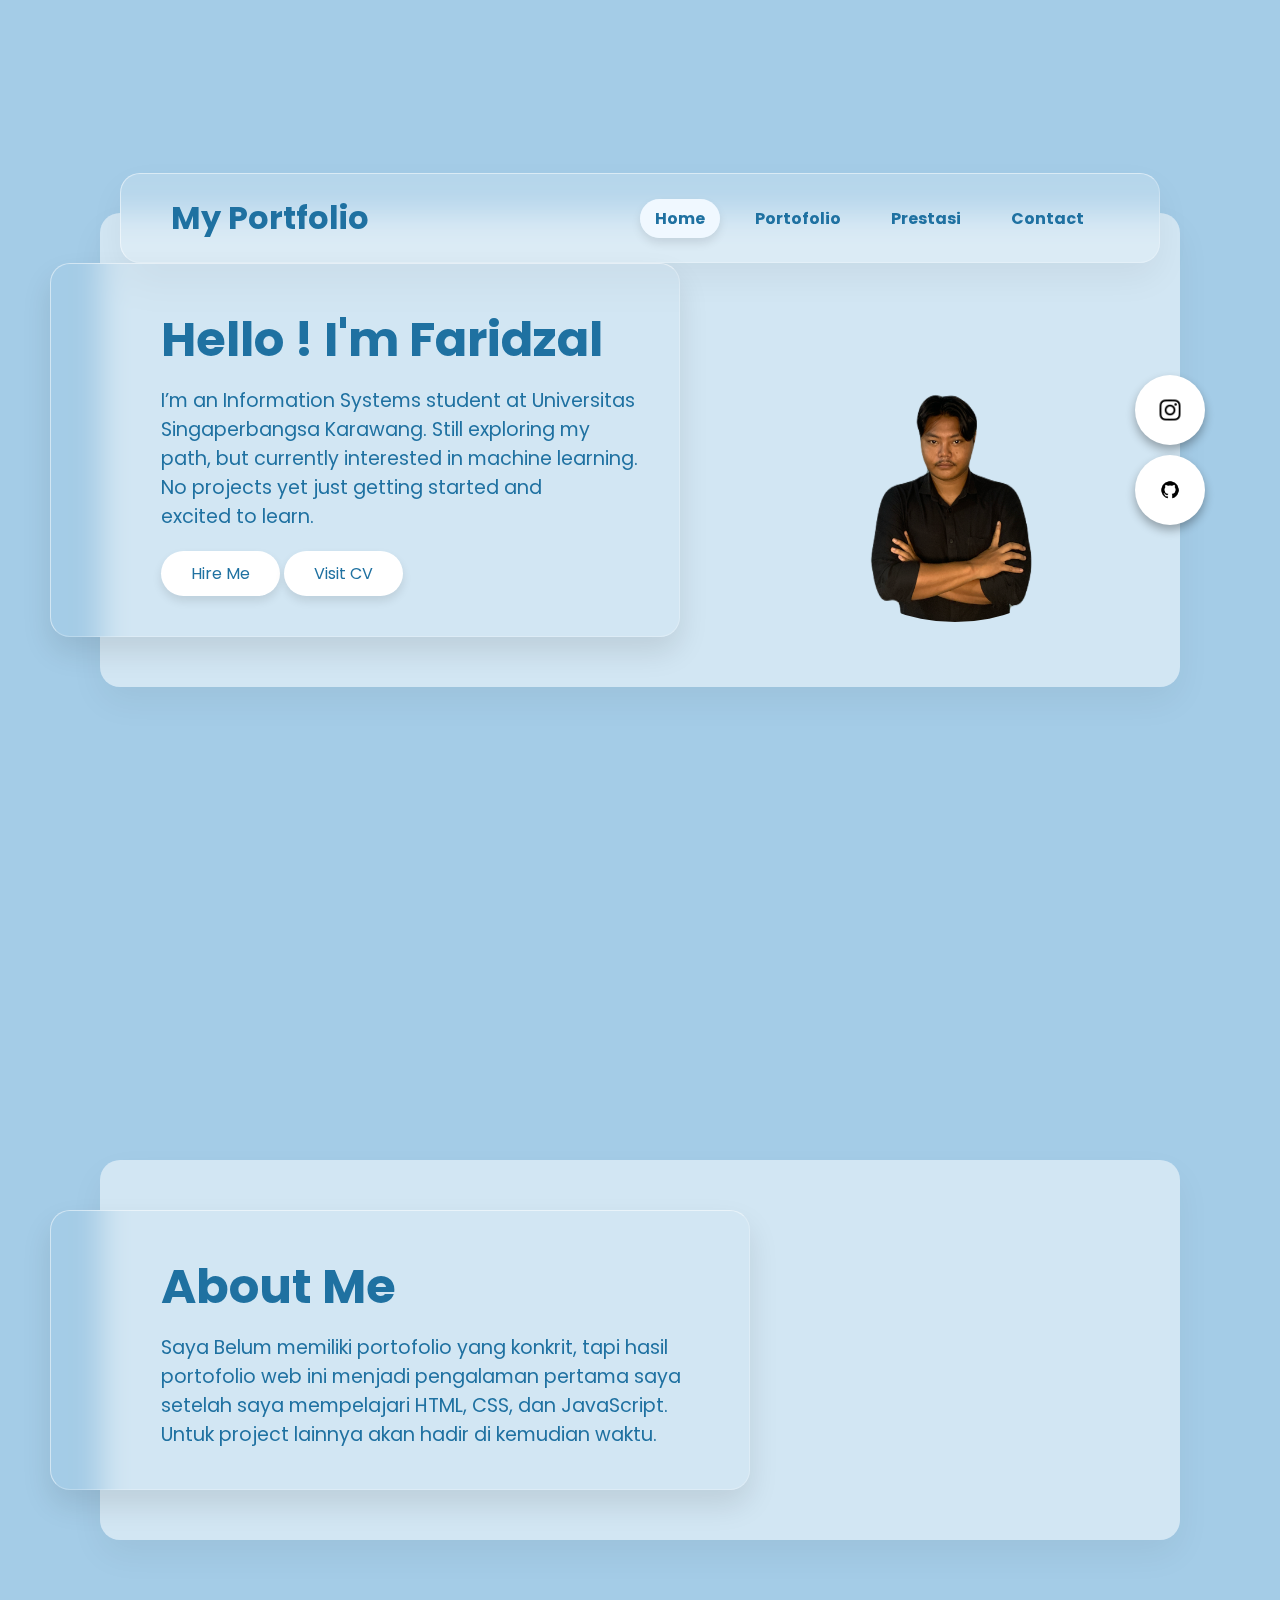
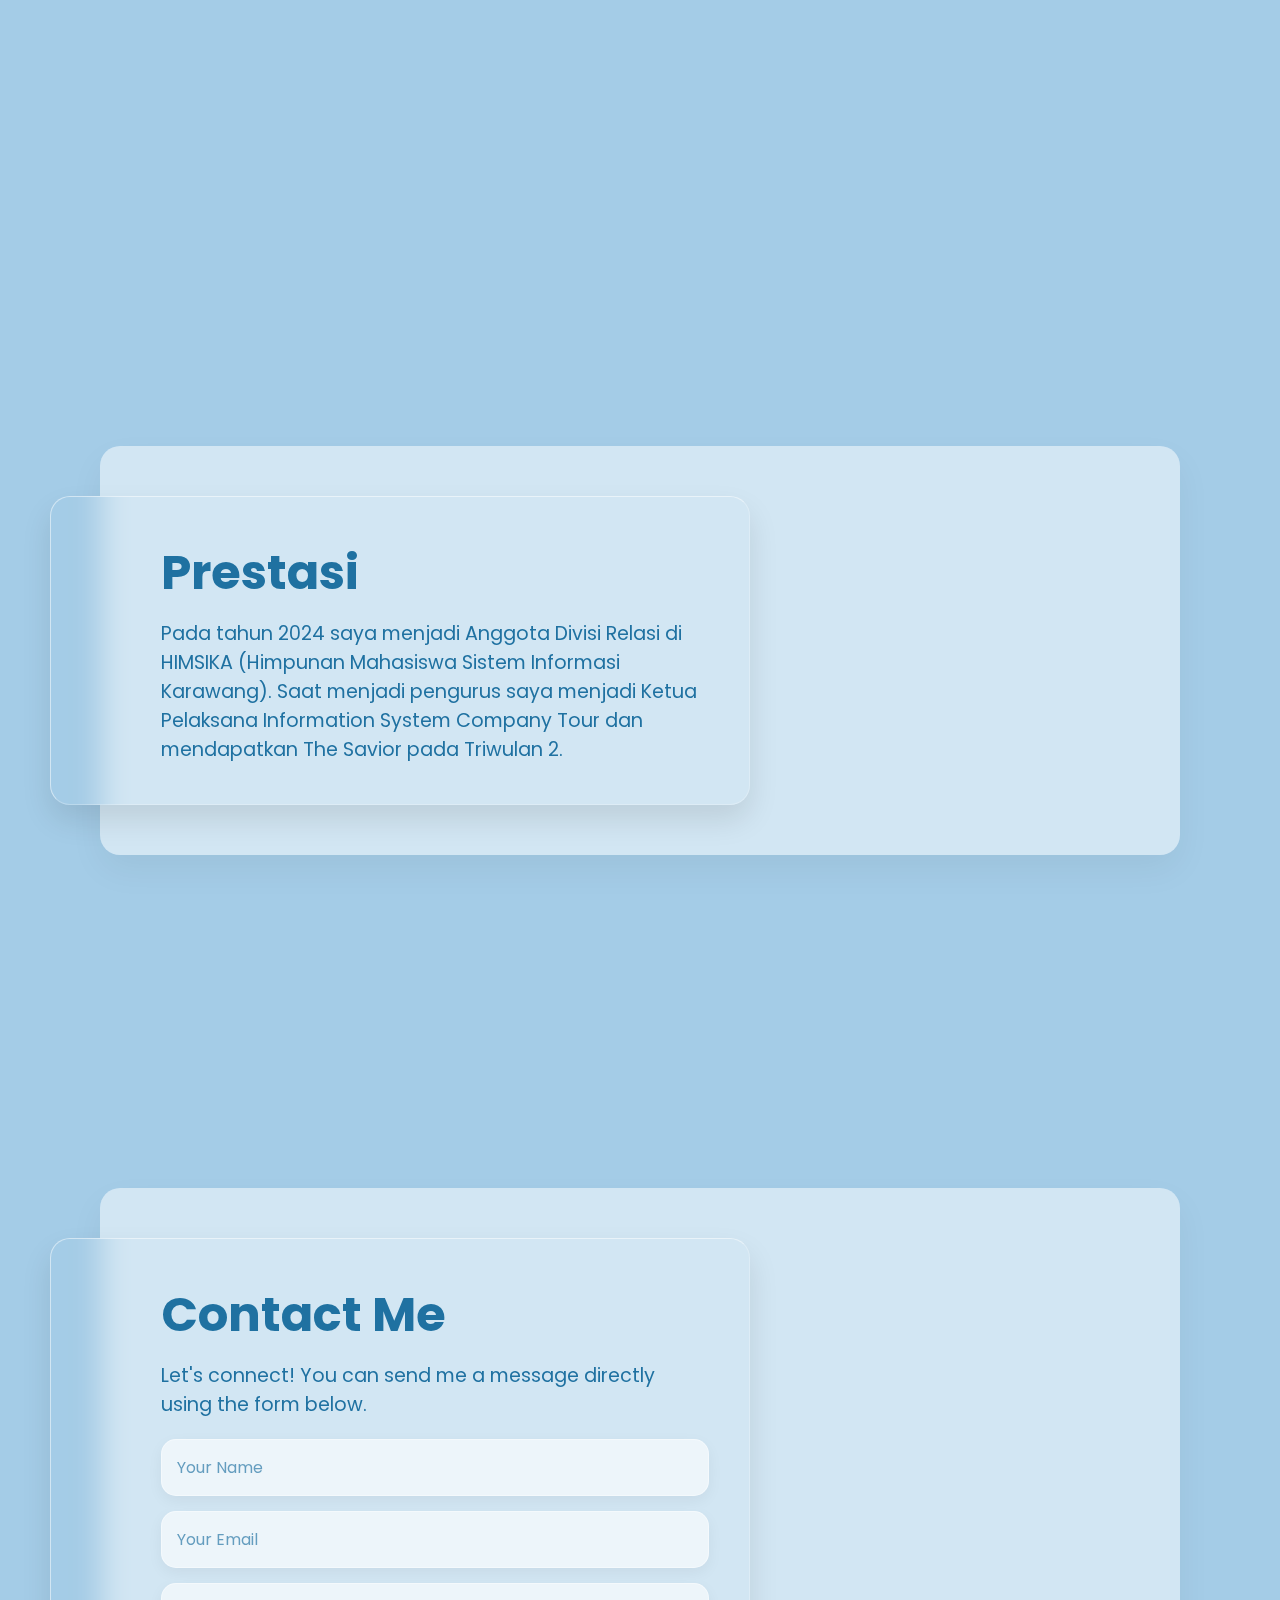
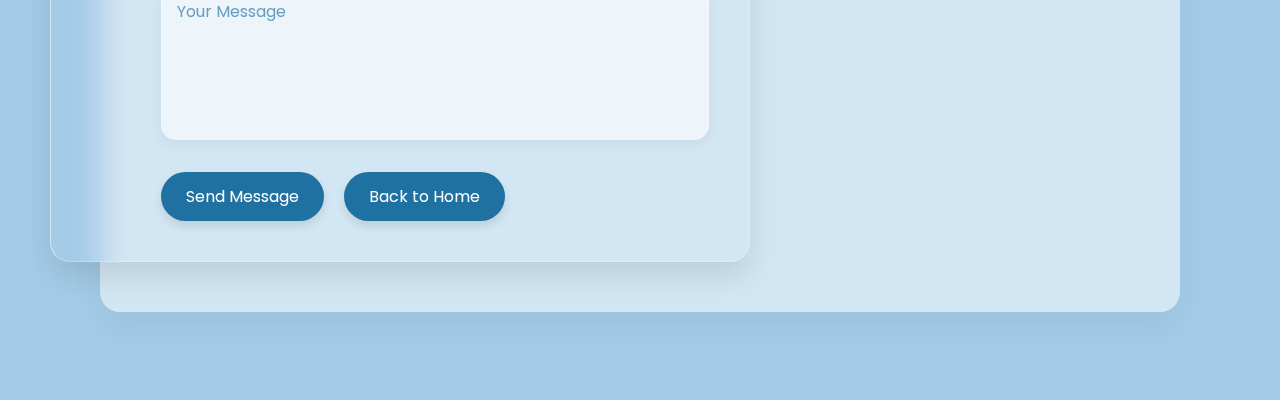
<file: Faridzal_2310631250090_UTS/Portofolio/index.html>
<!DOCTYPE html>
<html lang="en">
  <head>
    <meta charset="UTF-8" />
    <meta name="viewport" content="width=device-width, initial-scale=1.0" />
    <title>Portofolio</title>
    <link rel="stylesheet" href="style.css" />
  </head>
  <body>
   
    <section id="home">
      <div class="container">
        <header>
          <a href="#" class="logo">My Portfolio</a>
          <ul>
            <li><a href="#home" class="active">Home</a></li>
            <li><a href="#about">Portofolio</a></li>
            <li><a href="#project">Prestasi</a></li>
            <li><a href="#contact">Contact</a></li>
          </ul>
        </header>
        <div class="content">
          <h2>Hello ! I'm Faridzal</h2>
          <p>I’m an Information Systems student at Universitas Singaperbangsa Karawang. Still exploring my path, but currently interested in machine learning. No projects yet just getting started and excited to learn.</p>
          <a href="#contact" class="btn">Hire Me</a>
          <a href="CV.pdf" target="_blank" class="btn">Visit CV</a>

        </div>
        <div class="imgBox">
          <img src="img/ijal.png" alt="Foto" />
        </div>
        <ul class="icon">
          <li><a href="https://www.instagram.com/jaalnf?igsh=YXJzN2JvMnpoOGpv" target="_blank"><img src="img/instagram.png" /></a></li>
          <li><a href="http://github.com/jaalnf" target="_blank"><img src="img/github.png" /></a></li>
        </ul>
        <div class="notes"></div>
      </div>
    </section>

    <section id="about">
      <div class="container">
        <div class="content">
          <h2>About Me</h2>
          <p>
            Saya Belum memiliki portofolio yang konkrit, tapi hasil portofolio web ini menjadi pengalaman pertama saya setelah saya mempelajari HTML, CSS, dan JavaScript. Untuk project lainnya akan hadir di kemudian waktu.
          </p>
        </div>
        </div>
    </section>

 
    <section id="project">
      <div class="container">
        <div class="content">
          <h2>Prestasi</h2>
          <p>
           Pada tahun 2024 saya menjadi Anggota Divisi Relasi di HIMSIKA (Himpunan Mahasiswa Sistem Informasi Karawang). Saat menjadi pengurus saya menjadi Ketua Pelaksana Information System Company Tour dan mendapatkan The Savior pada Triwulan 2. 
          </p>
        </div>
       
      </div>
    </section>


    <section id="contact">
      <div class="container">
        <div class="content">
          <h2>Contact Me</h2>
          <p>
            Let's connect! You can send me a message directly using the form below.
          </p>
          <form class="contact-form" onsubmit="sendMessage(event)">
            <form action="#">
            <div class="form-group">
              <input type="text" id="name" name="name" placeholder="Your Name" required />
            </div>
            <div class="form-group">
              <input type="email" id="email" name="email" placeholder="Your Email" required />
            </div>
            <div class="form-group">
              <textarea id="message" name="message" rows="5" placeholder="Your Message" required></textarea>
            </div>
            <div class="button-group">
            <button type="submit">Send Message</button> <br>
            <button type="button" onclick="scrollToHome()" class="btn">Back to Home</button>
          </div>
          </form>
        </div>
       
      </div>
    </section>
<script src="script.js"></script>
  </body>
</html>
</file>
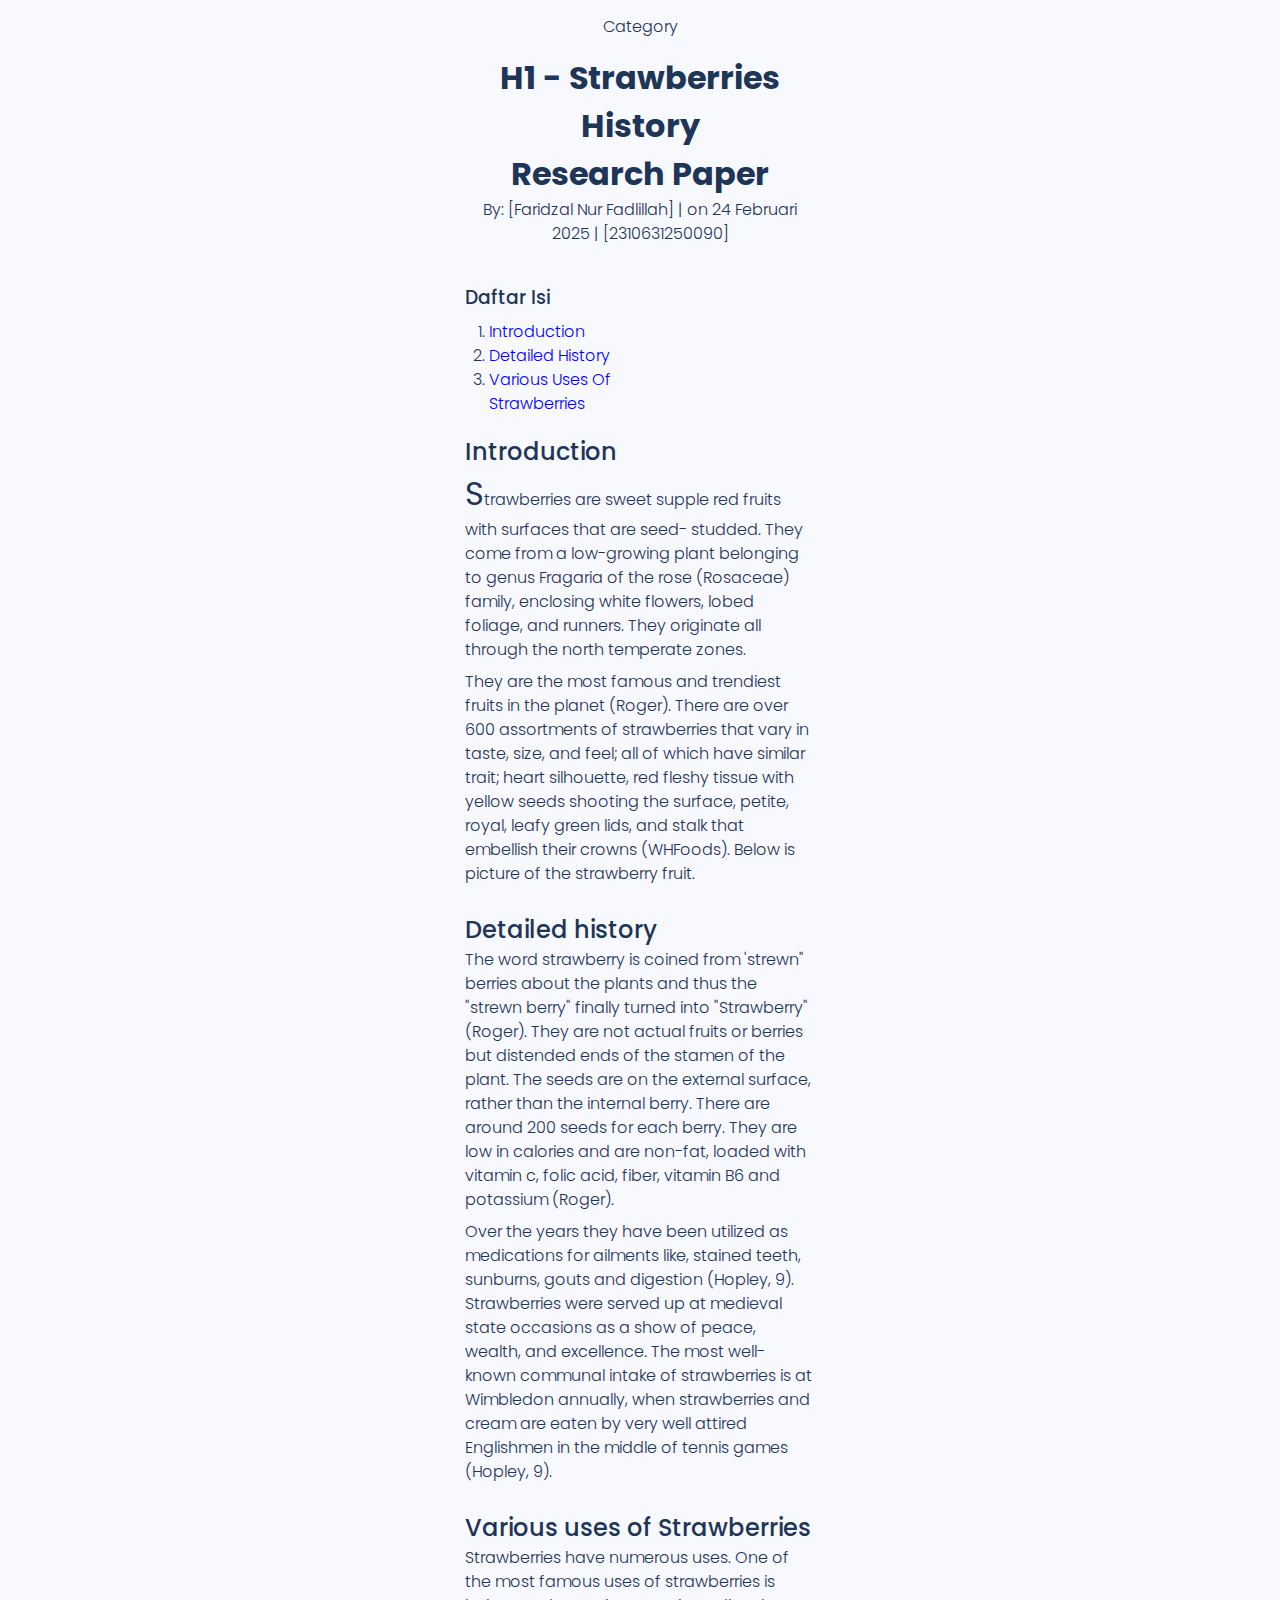
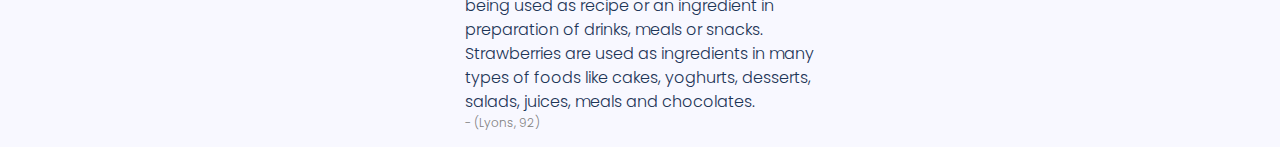
<file: Faridzal_2310631250090_Tugas1/Tugas1Faridzal.html>
<!DOCTYPE html>
<html lang="en">

<head>
    <meta charset="UTF-8">
    <meta name="viewport" content="width=device-width, initial-scale=1.0">
    <title>Tugas1Faridzal</title>
    <link rel="stylesheet" href="Tugas1.css">
</head>

<body>
    <p class="category">Category</p>
    <h1 class="h1">H1 - Strawberries History<br>Research Paper</h1>
    <p class="by">By: [Faridzal Nur Fadlillah] | on 24 Februari 2025 | [2310631250090]</p>
    <h3 class="daftar">Daftar Isi</h3>
    <ol>
        <li>Introduction</li>
        <li>Detailed History</li>
        <li>Various Uses Of Strawberries</li>
    </ol>
    <h2 id="introduction">Introduction</h2>
    <p class="p1"><strong class="l">S</strong>trawberries are sweet supple red fruits with surfaces that are seed-
        studded. They come from a low-growing plant belonging to genus
        Fragaria of the rose (Rosaceae) family, enclosing white flowers, lobed
        foliage, and runners. They originate all through the north temperate zones.</p>
    <p class="p2">They are the most famous and trendiest fruits in the planet (Roger). There
        are over 600 assortments of strawberries that vary in taste, size, and feel;
        all of which have similar trait; heart silhouette, red fleshy tissue with yellow
        seeds shooting the surface, petite, royal, leafy green lids, and stalk that
        embellish their crowns (WHFoods). Below is picture of the strawberry fruit.</p>
    <h2 id="detailed">Detailed history</h2>
    <p class="p3">The word strawberry is coined from 'strewn" berries about the plants and
        thus the "strewn berry" finally turned into "Strawberry" (Roger). They are
        not actual fruits or berries but distended ends of the stamen of the plant.
        The seeds are on the external surface, rather than the internal berry. There
        are around 200 seeds for each berry. They are low in calories and are
        non-fat, loaded with vitamin c, folic acid, fiber, vitamin B6 and potassium 
        (Roger).</p>
    <p class="p4">Over the years they have been utilized as medications for ailments like,
        stained teeth, sunburns, gouts and digestion (Hopley, 9). Strawberries
        were served up at medieval state occasions as a show of peace, wealth,
        and excellence. The most well-known communal intake of strawberries is
        at Wimbledon annually, when strawberries and cream are eaten by very
        well attired Englishmen in the middle of tennis games (Hopley, 9).</p>
    <h2 id="various">Various uses of Strawberries</h2>
    <p>Strawberries have numerous uses. One of the most famous uses of
        strawberries is being used as recipe or an ingredient in preparation of
        drinks, meals or snacks. Strawberries are used as ingredients in many
        types of foods like cakes, yoghurts, desserts, salads, juices, meals and
        chocolates.</p>
    <p class="lyons">- (Lyons, 92)</p>
</body>

</html>
</file>
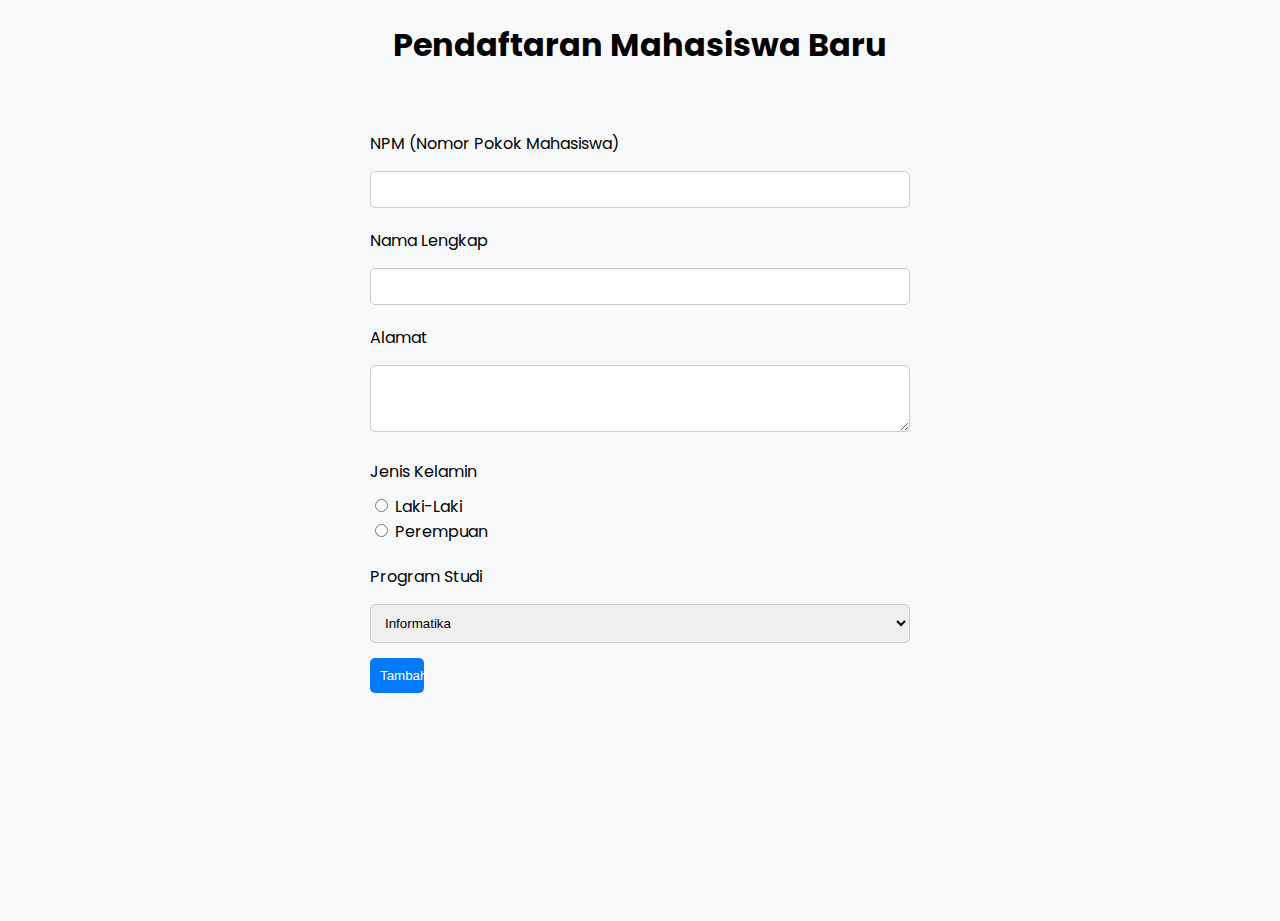
<file: Faridzal_2310631250090_Tugas2/form.html>
<!DOCTYPE html>
<html lang="en">
<head>
    <meta charset="UTF-8">
    <meta name="viewport" content="width=device-width, initial-scale=1.0">
    <title>Form</title>
    <link rel="stylesheet" href="form.css">
</head>
<body>
    <h1>Pendaftaran Mahasiswa Baru</h1>
    <div class="kotak">
        <form>
            <label class="label" for="npm">NPM (Nomor Pokok Mahasiswa)</label>
            <input class="input" type="text" id="npm" name="npm" required>

            <label class="label" for="nama">Nama Lengkap</label>
            <input class="input" type="text" id="nama" name="nama" required>

            <label class="label" for="alamat">Alamat</label>
            <textarea class="textarea" id="alamat" name="alamat" rows="3" required></textarea>

            <label class="label">Jenis Kelamin</label>
                <input class="jk" type="radio" id="laki" name="gender" value="Laki-Laki">
                <label for="laki">Laki-Laki</label>
                <br>
                <input class="jk" type="radio" id="perempuan" name="gender" value="Perempuan">
                <label for="perempuan">Perempuan</label>

            <label class="label" for="prodi">Program Studi</label>
            <select class="select" name="prodi" id="prodi">
                <option value="Informatika">Informatika</option>
                <option value="Sistem Informasi">Sistem Informasi</option>
            </select>

            <button type="submit">Tambah</button>
        </form>
    </div>
</body>
</html>
</file>
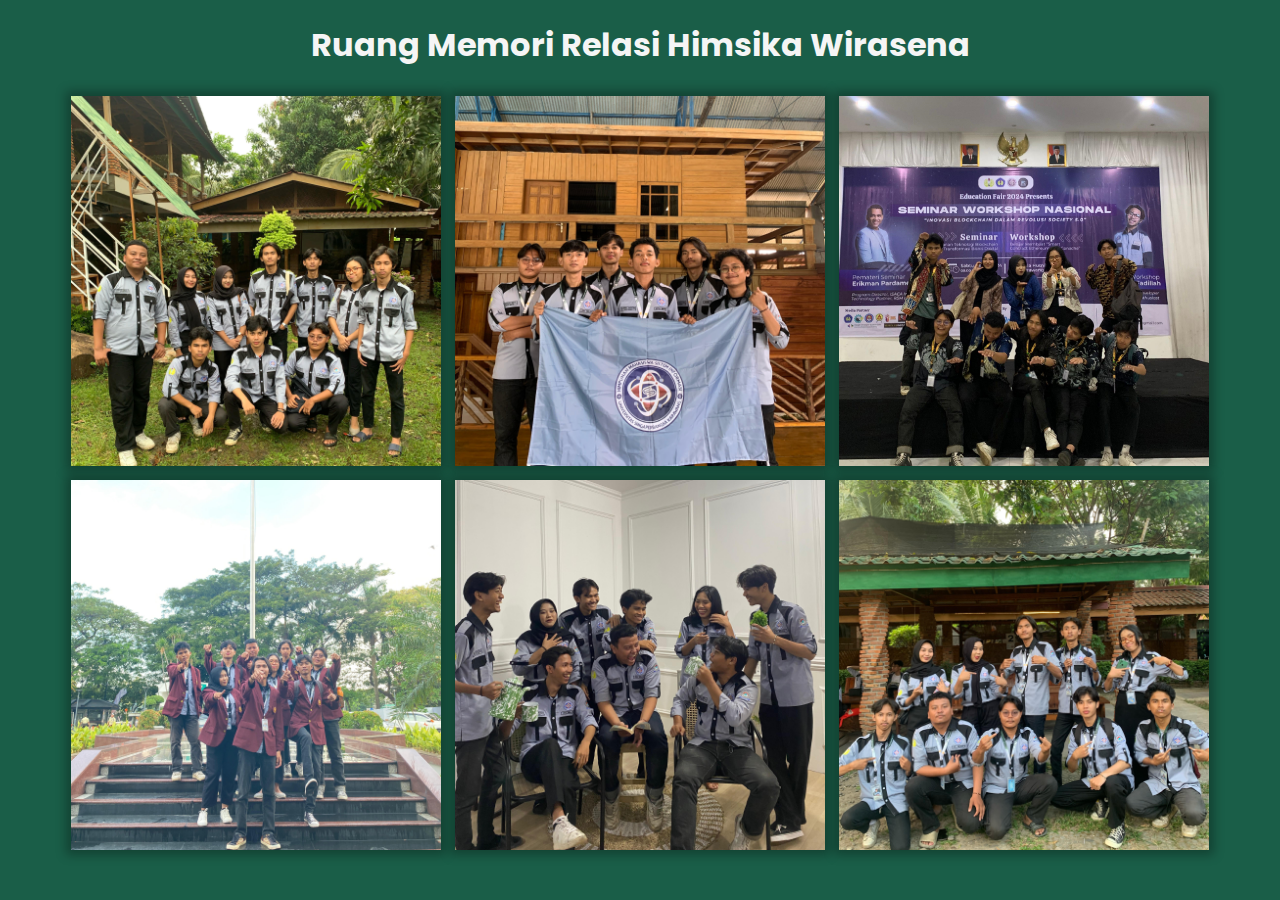
<file: Faridzal_2310631250090_Tugas2/Galeri.html>
<!DOCTYPE html>
<html lang="en">
<head>
    <meta charset="UTF-8">
    <meta name="viewport" content="width=device-width, initial-scale=1.0">
    <title>Galeri</title>
    <link rel="stylesheet" href="Galeri.css">
</head>
<body>
    <h1>Ruang Memori Relasi Himsika Wirasena</h1>
    <img src="Gambar/1relasi.jpg" alt="Rapat Triwulan 1 Himsika" title="Rapat Triwulan 1 Himsika">
    <img src="Gambar/2relasi.jpg" alt="Makrab Permikomnas Barat Laut" title="Makrab Permikomnas Barat Laut">
    <img src="Gambar/3relasi.jpg" alt="Education Fair 2024" title="Education Fair 2024">
    <img src="Gambar/4relasi.jpg" alt="ISCT 2024" title="ISCT 2024">
    <img src="Gambar/5relasi.jpg" alt="Farewell Himsika" title="Farewell Himsika">
    <img src="Gambar/6relasi.jpg" alt="Rapat Triwulan 2 Himsika" title="Rapat Triwulan 2 Himsika">
</body>
</html>
</file>
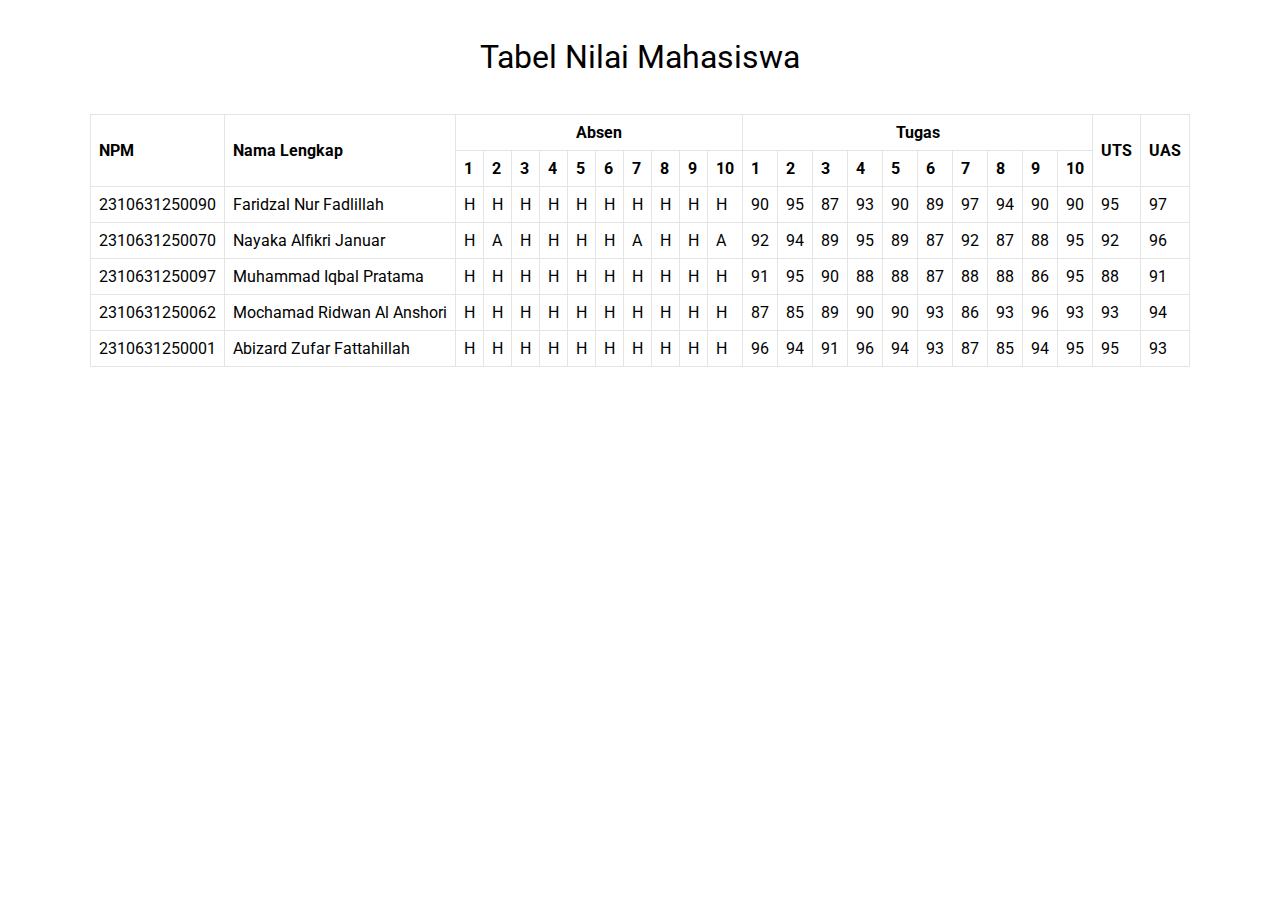
<file: Faridzal_2310631250090_Tugas2/tabel.html>
<!DOCTYPE html>
<html lang="en">
<head>
    <meta charset="UTF-8">
    <meta name="viewport" content="width=device-width, initial-scale=1.0">
    <title>Tabel Nilai Mahasiswa</title>
    <link rel="stylesheet" href="tabel.css">
</head>
<body>
    <h1>Tabel Nilai Mahasiswa</h1>
    <table border="1">
        <tr>
            <th rowspan="2">NPM</th>
            <th rowspan="2">Nama Lengkap</th>
            <th class="tengah" colspan="10">Absen</th>
            <th class="tengah" colspan="10">Tugas</th>
            <th rowspan="2">UTS</th>
            <th rowspan="2">UAS</th>
        </tr>
        <tr>
            <th>1</th>
            <th>2</th>
            <th>3</th>
            <th>4</th>
            <th>5</th>
            <th>6</th>
            <th>7</th>
            <th>8</th>
            <th>9</th>
            <th>10</th>
            <th>1</th>
            <th>2</th>
            <th>3</th>
            <th>4</th>
            <th>5</th>
            <th>6</th>
            <th>7</th>
            <th>8</th>
            <th>9</th>
            <th>10</th>
        </tr>
        <tr>
            <td>2310631250090</td>
            <td>Faridzal Nur Fadlillah</td>
            <td>H</td>
            <td>H</td>
            <td>H</td>
            <td>H</td>
            <td>H</td>
            <td>H</td>
            <td>H</td>
            <td>H</td>
            <td>H</td>
            <td>H</td>
            <td>90</td>
            <td>95</td>
            <td>87</td>
            <td>93</td>
            <td>90</td>
            <td>89</td>
            <td>97</td>
            <td>94</td>
            <td>90</td>
            <td>90</td>
            <td>95</td>
            <td>97</td>
        </tr>
        <tr>
            <td>2310631250070</td>
            <td>Nayaka Alfikri Januar</td>
            <td>H</td>
            <td>A</td>
            <td>H</td>
            <td>H</td>
            <td>H</td>
            <td>H</td>
            <td>A</td>
            <td>H</td>
            <td>H</td>
            <td>A</td>
            <td>92</td>
            <td>94</td>
            <td>89</td>
            <td>95</td>
            <td>89</td>
            <td>87</td>
            <td>92</td>
            <td>87</td>
            <td>88</td>
            <td>95</td>
            <td>92</td>
            <td>96</td>
        </tr>
        <tr>
            <td>2310631250097</td>
            <td>Muhammad Iqbal Pratama</td>
            <td>H</td>
            <td>H</td>
            <td>H</td>
            <td>H</td>
            <td>H</td>
            <td>H</td>
            <td>H</td>
            <td>H</td>
            <td>H</td>
            <td>H</td>
            <td>91</td>
            <td>95</td>
            <td>90</td>
            <td>88</td>
            <td>88</td>
            <td>87</td>
            <td>88</td>
            <td>88</td>
            <td>86</td>
            <td>95</td>
            <td>88</td>
            <td>91</td>
        </tr>
        <tr>
            <td>2310631250062</td>
            <td>Mochamad Ridwan Al Anshori</td>
            <td>H</td>
            <td>H</td>
            <td>H</td>
            <td>H</td>
            <td>H</td>
            <td>H</td>
            <td>H</td>
            <td>H</td>
            <td>H</td>
            <td>H</td>
            <td>87</td>
            <td>85</td>
            <td>89</td>
            <td>90</td>
            <td>90</td>
            <td>93</td>
            <td>86</td>
            <td>93</td>
            <td>96</td>
            <td>93</td>
            <td>93</td>
            <td>94</td>
        </tr>
        <tr>
            <td>2310631250001</td>
            <td>Abizard Zufar Fattahillah</td>
            <td>H</td>
            <td>H</td>
            <td>H</td>
            <td>H</td>
            <td>H</td>
            <td>H</td>
            <td>H</td>
            <td>H</td>
            <td>H</td>
            <td>H</td>
            <td>96</td>
            <td>94</td>
            <td>91</td>
            <td>96</td>
            <td>94</td>
            <td>93</td>
            <td>87</td>
            <td>85</td>
            <td>94</td>
            <td>95</td>
            <td>95</td>
            <td>93</td>
        </tr>
    </table>
</body>
</html>
</file>
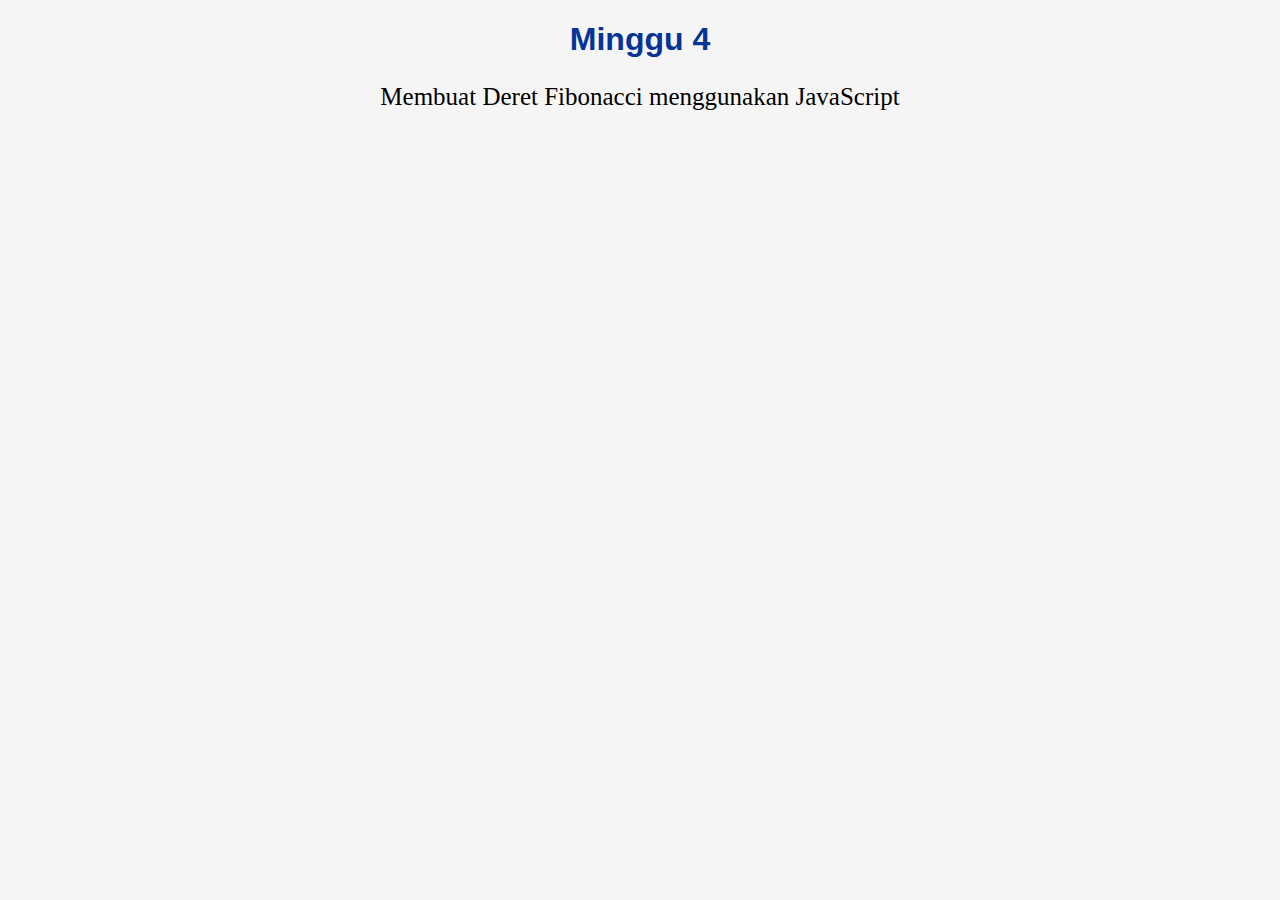
<file: Faridzal_2310631250090_Tugas3/fib.html>
<!DOCTYPE html>
<html lang="en">
<head>
    <meta charset="UTF-8">
    <meta name="viewport" content="width=device-width, initial-scale=1.0">
    <title>Tugas Fibonacci</title>
    <link rel="stylesheet" href="fib.css">
</head>
<body>
    <script src="fib.js"></script>
    <h1>Minggu 4</h1>
    <p>Membuat Deret Fibonacci menggunakan JavaScript</p>
</body>
</html>
</file>
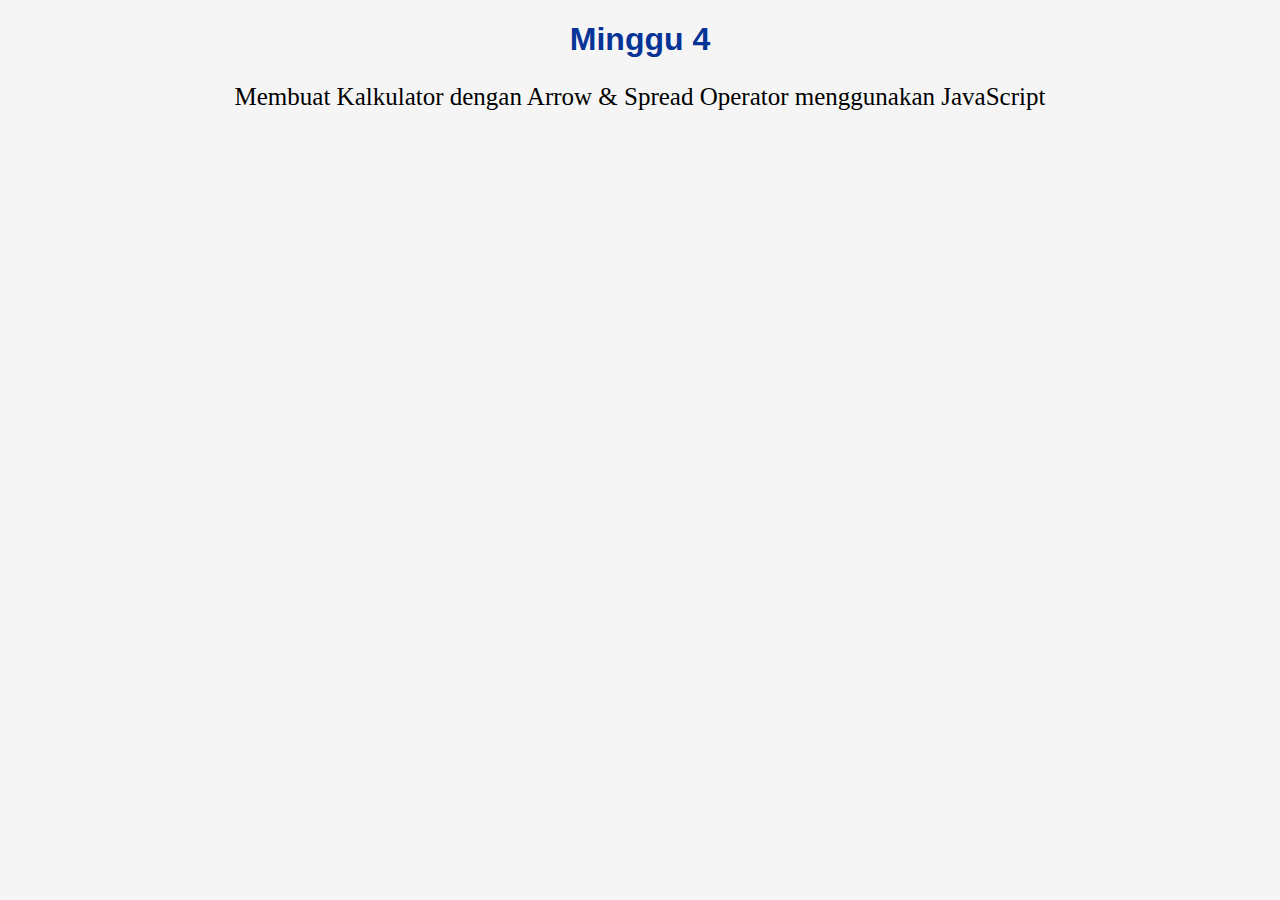
<file: Faridzal_2310631250090_Tugas3/kalkulator.html>
<!DOCTYPE html>
<html lang="en">
<head>
    <meta charset="UTF-8">
    <meta name="viewport" content="width=device-width, initial-scale=1.0">
    <title>Tugas Kalkulator</title>
    <link rel="stylesheet" href="kalkulator.css">
</head>
<body>
    <script src="kalkulator.js"></script>
    <h1>Minggu 4</h1>
    <p>Membuat Kalkulator dengan Arrow & Spread Operator menggunakan JavaScript</p>
</body>
</html>
</file>
<file: Faridzal_2310631250090_UTS/Portofolio/style.css>
@import url("https://fonts.googleapis.com/css2?family=Montserrat:wght@400;500;600&family=Poppins:wght@400;700&display=swap");
html{
  scroll-behavior: smooth;
}
* {
  margin: 0;
  padding: 0;
  box-sizing: border-box;
  font-family: "Poppins", sans-serif;
}
section {
  display: flex;
  justify-content: center;
  align-items: center;
  min-height: 100vh;
  padding: 50px;
  background-color: #a4cce7;
}
.container {
  position: relative;
  width: calc(100% - 100px);
  min-height: calc(100vh - 280px);
  min-height: 300px;
  background: rgba(255, 255, 255, 0.5);
  box-shadow: 0 15px 35px rgba(0, 0, 0, 0.05);
  border-radius: 20px;
  display: flex;
  justify-content: space-between;
  align-items: center;
  padding: 50px;
}
header {
  position: absolute;
  top: -40px;
  right: 20px;
  left: 20px;
  padding: 20px 50px;
  display: flex;
  justify-content: space-between;
  align-items: center;
  background: rgba(255, 255, 255, 0.2);
  box-shadow: 0 15px 35px rgba(0, 0, 0, 0.05);
  border-radius: 20px;
  backdrop-filter: blur(15px);
  border: 1px solid rgba(255, 255, 255, 0.25);
  border-top: 1px solid rgba(255, 255, 255, 0.5);
  border-left: 1px solid rgba(255, 255, 255, 0.5);
}
header .logo {
  color: #1f71a1;
  font-weight: 700;
  text-decoration: none;
  font-size: 2em;
}
header ul {
  display: flex;
}
header ul li {
  list-style: none;
  margin: 0 10px;
}
header ul li a {
  text-decoration: none;
  color: #1f71a1;
  font-weight: bold;
  padding: 8px 15px;
  border-radius: 25px;
}
header ul li a:hover,
header ul li a.active {
  background-color: aliceblue;
  box-shadow: 0 5px 10px rgba(0, 0, 0, 0.1);
}
.content {
  transform: translateX(-100px);
  max-width: 700px;
  box-shadow: 0 15px 30px rgba(0, 0, 0, 0.1);
  border-radius: 20px;
  backdrop-filter: blur(15px);
  border: 1px solid rgba(255, 255, 255, 0.25);
  border-top: 1px solid rgba(255, 255, 255, 0.5);
  border-left: 1px solid rgba(255, 255, 255, 0.5);
  padding: 40px;
  padding-left: 110px;
}
.content h2 {
  padding-bottom: 10px;
  font-size: 3em;
  color: #1f71a1;
}
.content p {
  font-size: 1.2em;
  color: #1f71a1;
}
.content a {
  display: inline-block;
  padding: 10px 30px;
  background-color: #fff;
  color: #1f71a1;
  margin-top: 20px;
  border-radius: 30px;
  text-decoration: none;
  font-size: 1em;
  box-shadow: 0 5px 10px rgba(0, 0, 0, 0.1);
}
.imgBox img {
  width: 350px;
  height: 350px;
  object-fit: cover;
  border-radius: 50%;
}

.icon {
  position: absolute;
  right: -25px;
  display: flex;
  justify-content: center;
  flex-direction: column;
}
.icon li {
  list-style: none;
}
.icon li a {
  text-decoration: none;
  width: 70px;
  height: 70px;
  background-color: #fff;
  display: flex;
  justify-content: center;
  align-items: center;
  border-radius: 50%;
  margin: 5px 0;
  box-shadow: 0 5px 10px rgba(0, 0, 0, 0.3);
}
.icon li a img {
  width: 30px;
  transform: scale(0.7);
  transition: 0.5s;
}
.icon li:hover a img {
  transform: scale(0.7) rotate(300deg);
}

@media screen and (max-width: 1200px) {
  .container {
    position: relative;
    width: calc(100% - 20px);
  }
}

@media screen and (max-width: 992px) {
  section {
    padding: 50px 10px 10px;
  }
  .container {
    
    flex-direction: column;
    height: auto;
    padding: 20px;
  }
  .container .content {
    transform: translateX(0px);
    max-width: 100%;
    margin-top: -20px;
    padding: 30px;
  }
  header {
    position: relative;
    flex-direction: column;
    width: 100%;
    top: -40px;
    padding: 20px;
    right: 0;
    left: 0;
  }
  header ul {
    margin-top: 10px;
    flex-wrap: wrap;
    justify-content: center;
  }
  header ul li {
    margin: 3px;
  }
  header ul li a {
    display: inline-block;
    font-size: 1em;
  }
  .imgBox {
    margin-bottom: 50px;
  }
  .content a {
    font-size: 1em;
    padding: 10px 20px;
  }
  @keyframes animate {
    0%,
    100% {
      transform: translateY(10px);
    }
    50% {
      transform: translateY(30px);
    }
  }
  .icon {
    position: relative;
    flex-direction: row;
    left: 0;
  }
  .icon li a {
    margin: 0 10px;
  }
}

@media screen and (max-width: 600px) {
  .container .content {
    margin-top: -30px;
  }
  .content h2 {
    font-size: 2em;
  }
  .content p {
    font-size: 0.7em;
  }
  .imgBox img {
    max-width: 300px;
  }
  .icon li a {
    width: 35px;
    height: 35px;
  }
}

.contact-form {
  margin-top: 20px;
  display: flex;
  flex-direction: column;
}

.contact-form .form-group {
  margin-bottom: 15px;
}

.contact-form input,
.contact-form textarea {
  width: 100%;
  padding: 15px;
  border-radius: 15px;
  border: 1px solid rgba(255, 255, 255, 0.4);
  background: rgba(255, 255, 255, 0.6);
  color: #1f71a1;
  font-size: 1em;
  outline: none;
  box-shadow: 0 5px 15px rgba(0, 0, 0, 0.05);
  resize: none;
}

.contact-form input::placeholder,
.contact-form textarea::placeholder {
  color: #1f71a1aa;
}

.contact-form button {
  align-self: flex-start;
  padding: 12px 25px;
  border: none;
  border-radius: 25px;
  background-color: #1f71a1;
  color: white;
  font-size: 1em;
  cursor: pointer;
  transition: background-color 0.3s ease;
  box-shadow: 0 5px 10px rgba(0, 0, 0, 0.1);
}

.contact-form button:hover {
  background-color: #155a82;
}
.button-group {
  display: flex; /* Mengatur tombol agar berdampingan */
  gap: 10px; /* Jarak antara tombol */
  margin-top: 10px; /* Jarak atas untuk pemisahan dari textarea */
}
</file>
<file: Faridzal_2310631250090_Tugas1/Tugas1.css>
@import url('https://fonts.googleapis.com/css2?family=Poppins:ital,wght@0,100;0,200;0,300;0,400;0,500;0,600;0,700;0,800;0,900;1,100;1,200;1,300;1,400;1,500;1,600;1,700;1,800;1,900&display=swap');

* {
    margin: 0; 
    padding-right: 155px; 
    padding-left: 155px;    
    font-family: "Poppins", serif;
    color: #1d3557;
    background-color: #F8F8FF;
}

body {
    font-size: 16px;
    line-height: 1.5;
    font-weight: 300;
}

.category {
    text-align: center;
    margin-bottom: 0.4cm;
    padding-top: 15px;
}

.by {
    text-align: center;
    margin-bottom: 1cm;
}

.daftar {
    font-weight: 500;
    margin-bottom: 0.2cm;
}

.h1 {
    font-weight: 700;
    text-align: center;
}

ol {
    margin-left: 24px;
    margin-bottom: 0.5cm;
    color: #1d3557;
}

ol li{
    padding-left: 0px;
    color: blue;
}

ol li::marker {
    color: #1d3557;
}

.l {
    padding: 0px;
    font-size: 32px;
}

.lyons {
    font-size: 12px;
    color: gray;
    padding-bottom: 15px;
}

#introduction {
    font-weight: 500;
}

#detailed {
    font-weight: 500;
}

#various {
    font-weight: 500;
}

.p1 {
    margin-bottom: 0.2cm;
}

.p2 {
    margin-bottom: 0.7cm;
}

.p3 {
    margin-bottom: 0.2cm;
}

.p4 {
    margin-bottom: 0.7cm;
}
</file>
<file: Faridzal_2310631250090_Tugas2/form.css>
@import url('https://fonts.googleapis.com/css2?family=Poppins:ital,wght@0,100;0,200;0,300;0,400;0,500;0,600;0,700;0,800;0,900;1,100;1,200;1,300;1,400;1,500;1,600;1,700;1,800;1,900&display=swap');

body {
    font-family: "Poppins", sans-serif;
    background-color: #f8f9fa;
    display: block;
    justify-content: center;
    align-items: center;
    height: 100vh;
    margin: 0;
}

.kotak {
    padding: 20px;
    margin-right: 350px;
    margin-left: 350px;

}

h1 {
    text-align: center;
}

.label {
    margin-top: 20px;
    margin-bottom: 10px;
    display: block;
}

.input, .textarea, .select {
    width: 100%;
    padding: 10px;
    margin-top: 5px;
    border: 1px solid #ccc;
    border-radius: 5px;
    box-sizing: border-box;
}

.jk {
    padding: 10px;
    margin-top: 5px;
    border: 1px solid #ccc;
    border-radius: 5px;
}

button {
    background: #007bff;
    color: white;
    border: none;
    padding: 10px;
    width: 10%;
    border-radius: 5px;
    margin-top: 15px;
    margin-right: 0px;
    cursor: pointer;
}

button:hover {
    background: #0056b3;
}
</file>
<file: Faridzal_2310631250090_Tugas2/Galeri.css>
@import url('https://fonts.googleapis.com/css2?family=Poppins:ital,wght@0,100;0,200;0,300;0,400;0,500;0,600;0,700;0,800;0,900;1,100;1,200;1,300;1,400;1,500;1,600;1,700;1,800;1,900&display=swap');
* {
    text-align: center;
    background-color: #1a5e48;
}
h1{
    font-family: "Poppins", serif;
    color: whitesmoke;
}
img {
    width: 370px;
    height: 370px;
    margin: 5px;
    box-shadow: 0 0 10px 5px rgba(0, 0, 0, 0.3);
}
img:hover{
    transform: scale(1.1);
}
</file>
<file: Faridzal_2310631250090_Tugas2/tabel.css>
@import url('https://fonts.googleapis.com/css2?family=Roboto:ital,wght@0,100..900;1,100..900&display=swap');

* {
    font-family: "Roboto", serif;
    font-weight: 400;
    text-align: center;
    margin: 0;
    padding: 0;
}
h1 {
    margin-top: 1cm;
    margin-bottom: 1cm;
}
table {
    border-collapse: collapse;
    margin: auto;
}
th, td {
    border: 1px solid #e3e4e4 ;
    padding: 8px;
    text-align: left;
}
.tengah {
    text-align: center;
}
th {
    font-weight: bold;
}
</file>
<file: Faridzal_2310631250090_Tugas3/fib.css>
* {
    background-color: whitesmoke;
}
h1 {
    font-family: Arial, Helvetica, sans-serif;
    color: #063496;
    text-align: center;
}

p {
    text-align: center;
    font-size: 25px;
}
</file>
<file: Faridzal_2310631250090_Tugas3/kalkulator.css>
* {
    background-color: whitesmoke;
}

h1 {
    font-family: Arial, Helvetica, sans-serif;
    color: #063496;
    text-align: center;
}

p {
    text-align: center;
    font-size: 25px;
}
</file>
